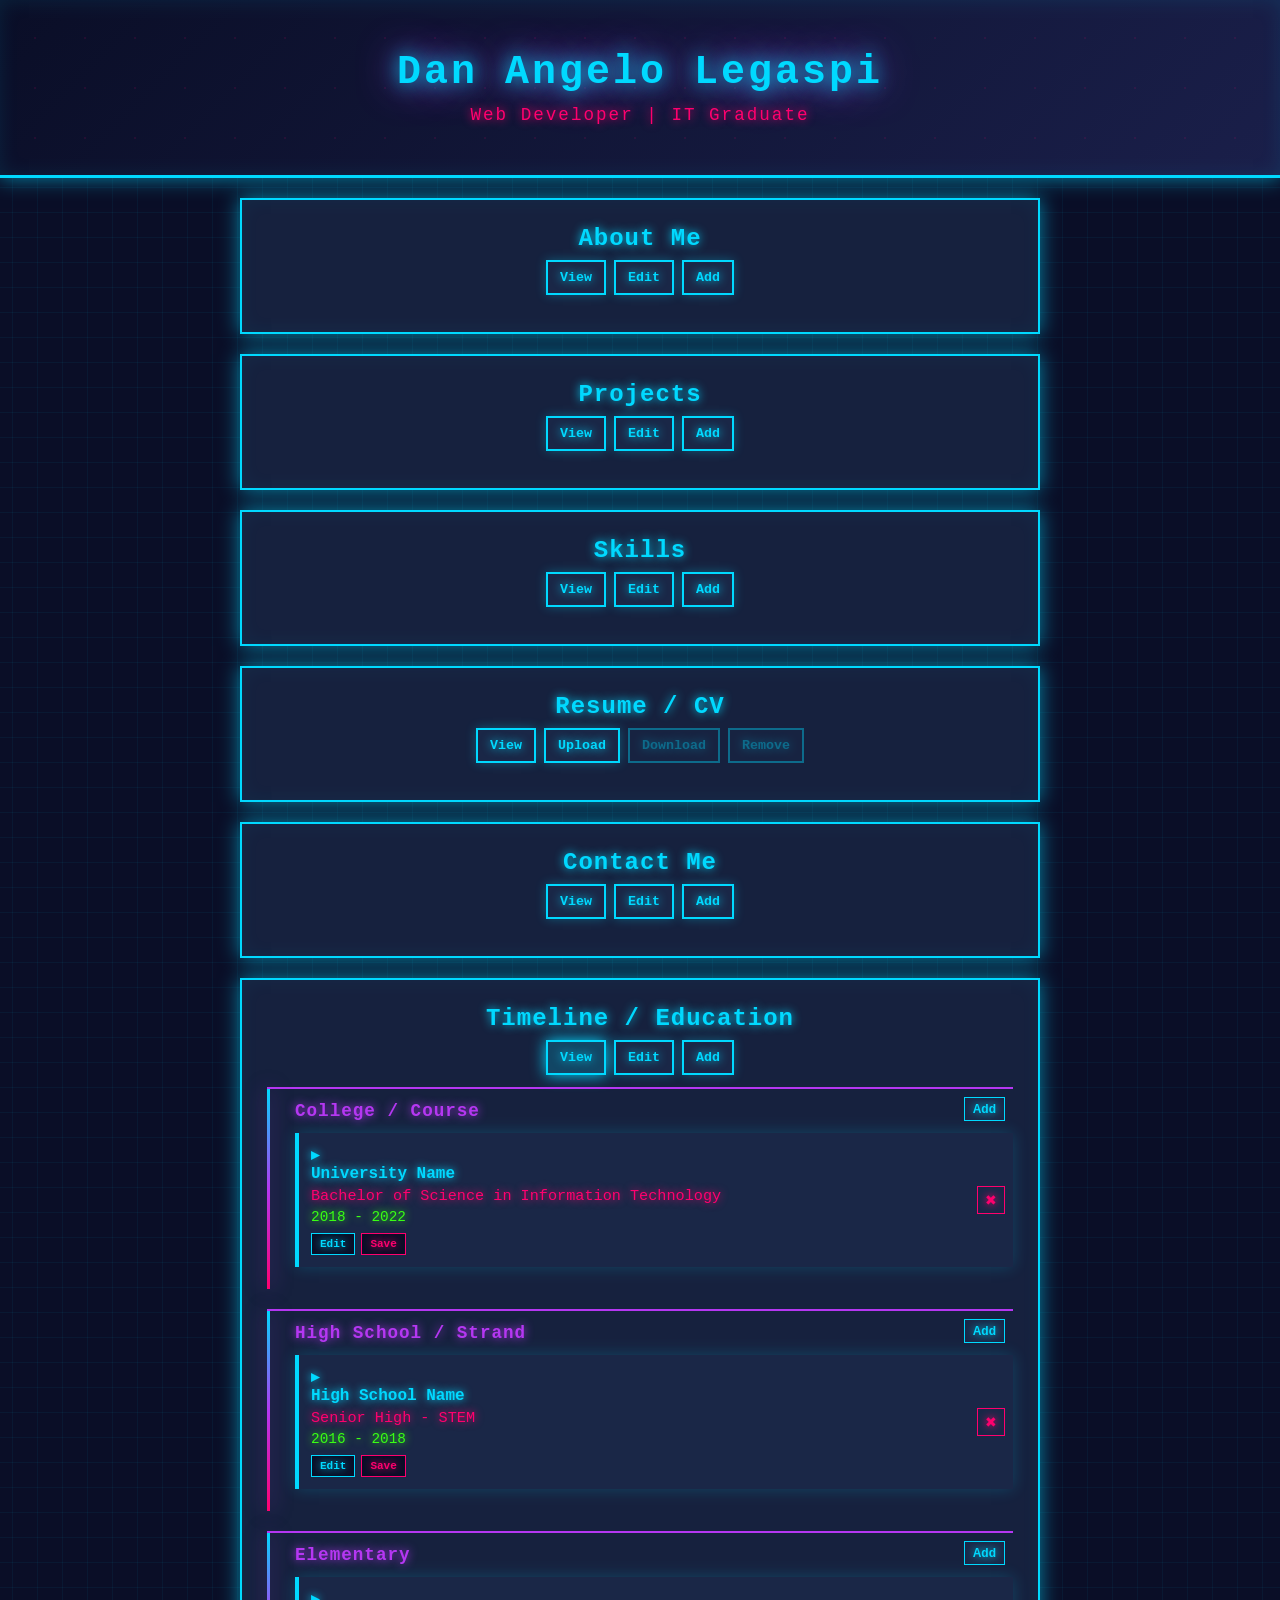
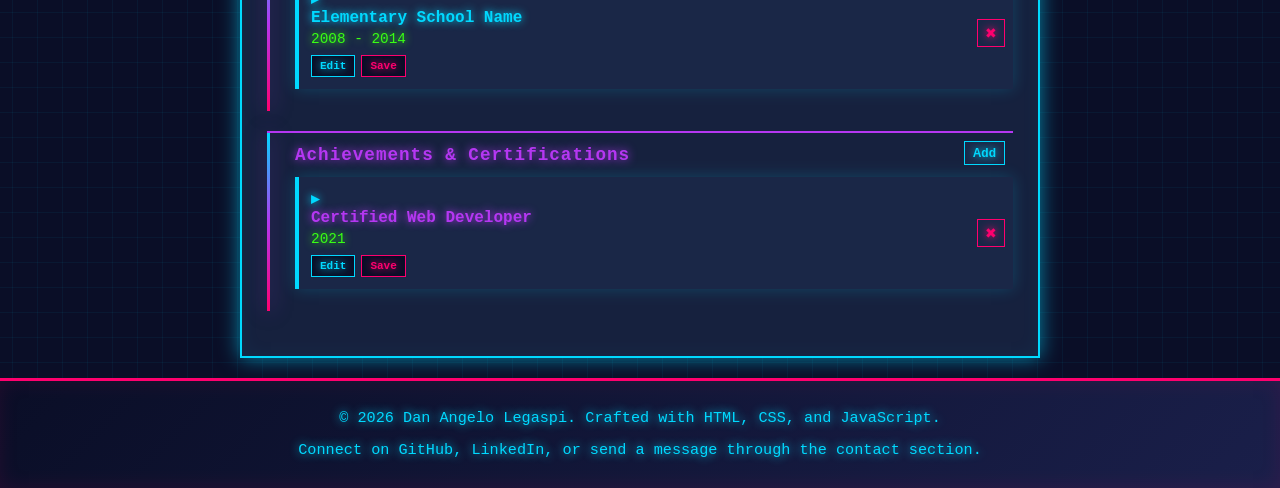
<file: index.html>
<!DOCTYPE html>
<html lang="en">
<head>
  <meta charset="UTF-8">
  <meta name="viewport" content="width=device-width, initial-scale=1.0">
  <title>My Personal Website</title>

  <link rel="stylesheet" href="style.css">
</head>
<body>
  <div id="particles-container"></div>

  <header>
    <h1>Dan Angelo Legaspi</h1>
    <p>Web Developer | IT Graduate</p>
  </header>

  <!-- about section with toggle functionality -->
  <section data-section="about">
    <h2 class="toggle" tabindex="0" aria-expanded="false">About Me</h2>
    <div class="actions">
      <button class="view-btn" type="button" aria-pressed="false">View</button>
      <button class="edit-btn" type="button">Edit</button>
      <button class="add-btn" type="button">Add</button>
    </div>
    <div class="content hidden">
      <div class="section-body about-body">
        <div class="avatar" aria-hidden="true">👤</div>
        <div class="bio">
          <p>I am passionate about technology and software development.</p>
        </div>
      </div>
    </div>
  </section>

  <!-- projects section with toggle functionality -->
  <section data-section="projects">
    <h2 class="toggle" tabindex="0" aria-expanded="false">Projects</h2>
    <div class="actions">
      <button class="view-btn" type="button" aria-pressed="false">View</button>
      <button class="edit-btn" type="button">Edit</button>
      <button class="add-btn" type="button">Add</button>
    </div>
    <div class="content hidden">
      <ul class="projects-list">
        <li class="project">
          <h3>ASTRO Scheduling System</h3>
          <p>Automated scheduling with room optimization.</p>
        </li>
        <li class="project">
          <h3>Fruit/Vegetable Identifier</h3>
          <p>AI-based produce recognition system.</p>
        </li>
      </ul>
    </div>
  </section>

  <!-- skills section with toggle functionality-->
  <section data-section="skills">
    <h2 class="toggle" tabindex="0" aria-expanded="false">Skills</h2>
    <div class="actions">
      <button class="view-btn" type="button" aria-pressed="false">View</button>
      <button class="edit-btn" type="button">Edit</button>
      <button class="add-btn" type="button">Add</button>
    </div>
    <div class="content hidden">
      <ul class="skills-list">
        <li class="skill">JavaScript</li>
        <li class="skill">HTML &amp; CSS</li>
        <li class="skill">React</li>
      </ul>
    </div>
  </section>

  <!-- resume section with toggle functionality-->
  <section data-section="resume">
    <h2 class="toggle" tabindex="0" aria-expanded="false">Resume / CV</h2>
    <div class="actions">
      <button class="view-btn" type="button" aria-pressed="false">View</button>
      <button class="upload-btn" type="button">Upload</button>
      <button class="download-btn" type="button" disabled>Download</button>
      <button class="remove-resume-btn" type="button" disabled>Remove</button>
    </div>
    <div class="content hidden">
      <div class="resume-box">
        <p class="resume-name">No resume uploaded.</p>
        <iframe class="resume-preview" style="display:none;" title="Resume preview"></iframe>
        <input type="file" accept="application/pdf" class="resume-input" style="display:none">
      </div>
    </div>
  </section>

  <!-- contact section with toggle functionality -->
  <section data-section="contact">
    <h2 class="toggle" tabindex="0" aria-expanded="false">Contact Me</h2>
    <div class="actions">
      <button class="view-btn" type="button" aria-pressed="false">View</button>
      <button class="edit-btn" type="button">Edit</button>
      <button class="add-btn" type="button">Add</button>
    </div>
    <div class="content hidden">
      <dl class="contact-list">
        <dt>Email</dt>
        <dd>dlegaspi947@gmail.com</dd>
        <dt>Phone</dt>
        <dd>09662513809</dd>
      </dl>
    </div>
  </section>

  <!-- education / timeline section -->
  <section data-section="education">
    <h2 class="toggle" tabindex="0" aria-expanded="true">Timeline / Education</h2>
    <div class="actions">
      <button class="view-btn" type="button" aria-pressed="true">View</button>
      <button class="edit-btn" type="button">Edit</button>
      <button class="add-btn" type="button">Add</button>
    </div>
    <div class="content">
      <div class="education-grid">
        <div class="education-card">
          <h4>College / Course</h4>
          <div class="card-actions">
            <button class="add-btn" type="button">Add</button>
          </div>
          <ul class="education-list college-list">
            <li class="education-item education-entry fixed">
              <div class="entry-fields">
                <span class="institution">University Name</span>
                <span class="course">Bachelor of Science in Information Technology</span>
                <span class="year">2018 - 2022</span>
              </div>
              <div class="item-actions">
                <button class="item-edit-btn" type="button">Edit</button>
                <button class="item-save-btn" type="button">Save</button>
                <button class="delete-btn" type="button">✖</button>
              </div>
            </li>
          </ul>
        </div>

        <div class="education-card">
          <h4>High School / Strand</h4>
          <div class="card-actions">
            <button class="add-btn" type="button">Add</button>
          </div>
          <ul class="education-list highschool-list">
            <li class="education-item education-entry fixed">
              <div class="entry-fields">
                <span class="institution">High School Name</span>
                <span class="course">Senior High - STEM</span>
                <span class="year">2016 - 2018</span>
              </div>
              <div class="item-actions">
                <button class="item-edit-btn" type="button">Edit</button>
                <button class="item-save-btn" type="button">Save</button>
                <button class="delete-btn" type="button">✖</button>
              </div>
            </li>
          </ul>
        </div>

        <div class="education-card">
          <h4>Elementary</h4>
          <div class="card-actions">
            <button class="add-btn" type="button">Add</button>
          </div>
          <ul class="education-list elementary-list">
            <li class="education-item education-entry fixed">
              <div class="entry-fields">
                <span class="institution">Elementary School Name</span>
                <span class="year">2008 - 2014</span>
              </div>
              <div class="item-actions">
                <button class="item-edit-btn" type="button">Edit</button>
                <button class="item-save-btn" type="button">Save</button>
                <button class="delete-btn" type="button">✖</button>
              </div>
            </li>
          </ul>
        </div>

        <div class="education-card">
          <h4>Achievements &amp; Certifications</h4>
          <div class="card-actions">
            <button class="add-btn" type="button">Add</button>
          </div>
          <ul class="education-list achievements-list">
            <li class="education-item education-entry">
              <div class="entry-fields">
                <span class="achievement">Certified Web Developer</span>
                <span class="year">2021</span>
              </div>
              <div class="item-actions">
                <button class="item-edit-btn" type="button">Edit</button>
                <button class="item-save-btn" type="button">Save</button>
                <button class="delete-btn" type="button">✖</button>
              </div>
            </li>
          </ul>
        </div>
      </div>
    </div>
  </section>

  <footer>
    <div class="footer-content">
      <p>© 2026 Dan Angelo Legaspi. Crafted with HTML, CSS, and JavaScript.</p>
      <p>Connect on GitHub, LinkedIn, or send a message through the contact section.</p>
    </div>
  </footer>

  <script src="script.js"></script>
</body>
</html>
</file>
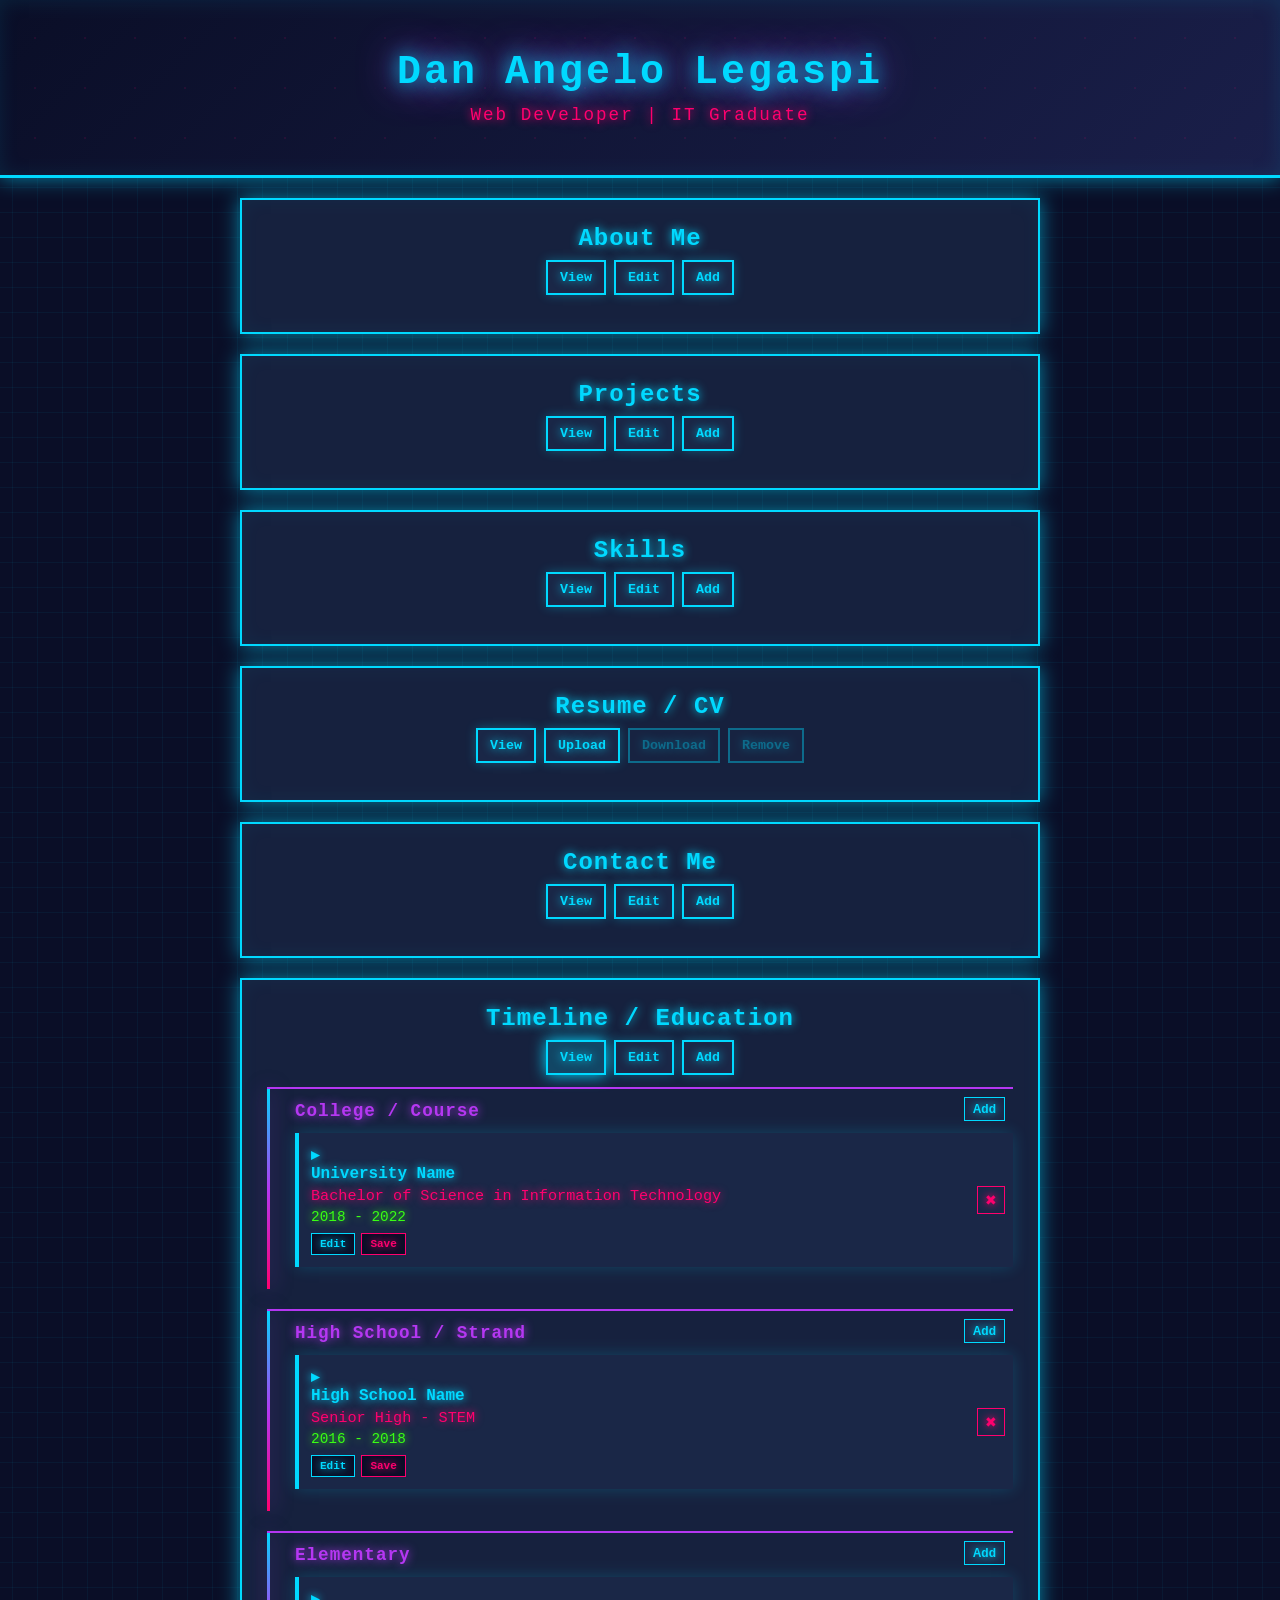
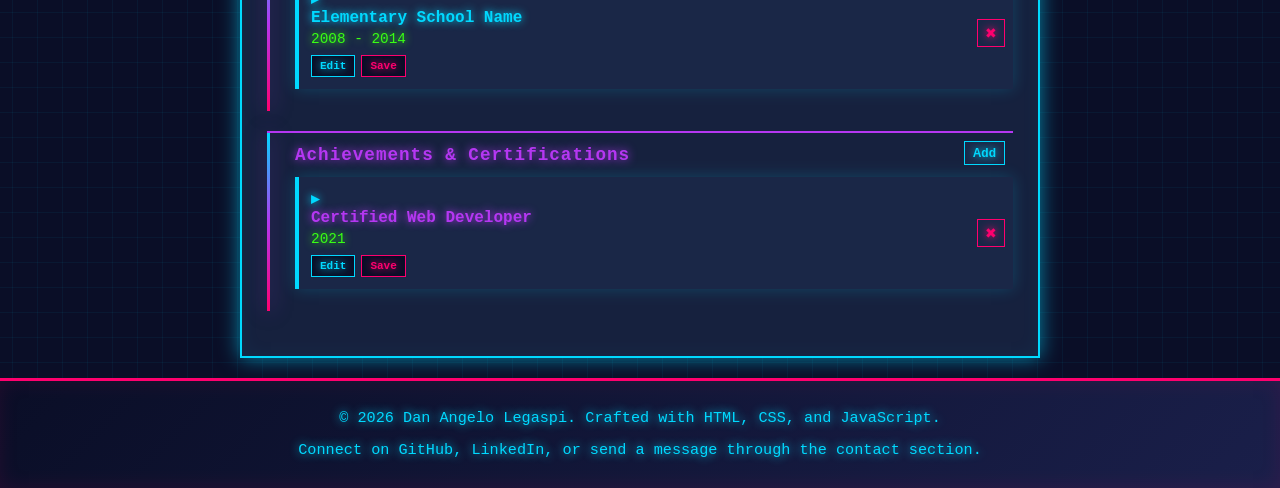
<file: My Website/index.html>
<!DOCTYPE html>
<html lang="en">
<head>
  <meta charset="UTF-8">
  <meta name="viewport" content="width=device-width, initial-scale=1.0">
  <title>My Personal Website</title>

  <link rel="stylesheet" href="style.css">
</head>
<body>
  <div id="particles-container"></div>

  <header>
    <h1>Dan Angelo Legaspi</h1>
    <p>Web Developer | IT Graduate</p>
  </header>

  <!-- about section with toggle functionality -->
  <section data-section="about">
    <h2 class="toggle" tabindex="0" aria-expanded="false">About Me</h2>
    <div class="actions">
      <button class="view-btn" type="button" aria-pressed="false">View</button>
      <button class="edit-btn" type="button">Edit</button>
      <button class="add-btn" type="button">Add</button>
    </div>
    <div class="content hidden">
      <div class="section-body about-body">
        <div class="avatar" aria-hidden="true">👤</div>
        <div class="bio">
          <p>I am passionate about technology and software development.</p>
        </div>
      </div>
    </div>
  </section>

  <!-- projects section with toggle functionality -->
  <section data-section="projects">
    <h2 class="toggle" tabindex="0" aria-expanded="false">Projects</h2>
    <div class="actions">
      <button class="view-btn" type="button" aria-pressed="false">View</button>
      <button class="edit-btn" type="button">Edit</button>
      <button class="add-btn" type="button">Add</button>
    </div>
    <div class="content hidden">
      <ul class="projects-list">
        <li class="project">
          <h3>ASTRO Scheduling System</h3>
          <p>Automated scheduling with room optimization.</p>
        </li>
        <li class="project">
          <h3>Fruit/Vegetable Identifier</h3>
          <p>AI-based produce recognition system.</p>
        </li>
      </ul>
    </div>
  </section>

  <!-- skills section with toggle functionality-->
  <section data-section="skills">
    <h2 class="toggle" tabindex="0" aria-expanded="false">Skills</h2>
    <div class="actions">
      <button class="view-btn" type="button" aria-pressed="false">View</button>
      <button class="edit-btn" type="button">Edit</button>
      <button class="add-btn" type="button">Add</button>
    </div>
    <div class="content hidden">
      <ul class="skills-list">
        <li class="skill">JavaScript</li>
        <li class="skill">HTML &amp; CSS</li>
        <li class="skill">React</li>
      </ul>
    </div>
  </section>

  <!-- resume section with toggle functionality-->
  <section data-section="resume">
    <h2 class="toggle" tabindex="0" aria-expanded="false">Resume / CV</h2>
    <div class="actions">
      <button class="view-btn" type="button" aria-pressed="false">View</button>
      <button class="upload-btn" type="button">Upload</button>
      <button class="download-btn" type="button" disabled>Download</button>
      <button class="remove-resume-btn" type="button" disabled>Remove</button>
    </div>
    <div class="content hidden">
      <div class="resume-box">
        <p class="resume-name">No resume uploaded.</p>
        <iframe class="resume-preview" style="display:none;" title="Resume preview"></iframe>
        <input type="file" accept="application/pdf" class="resume-input" style="display:none">
      </div>
    </div>
  </section>

  <!-- contact section with toggle functionality -->
  <section data-section="contact">
    <h2 class="toggle" tabindex="0" aria-expanded="false">Contact Me</h2>
    <div class="actions">
      <button class="view-btn" type="button" aria-pressed="false">View</button>
      <button class="edit-btn" type="button">Edit</button>
      <button class="add-btn" type="button">Add</button>
    </div>
    <div class="content hidden">
      <dl class="contact-list">
        <dt>Email</dt>
        <dd>dlegaspi947@gmail.com</dd>
        <dt>Phone</dt>
        <dd>09662513809</dd>
      </dl>
    </div>
  </section>

  <!-- education / timeline section -->
  <section data-section="education">
    <h2 class="toggle" tabindex="0" aria-expanded="true">Timeline / Education</h2>
    <div class="actions">
      <button class="view-btn" type="button" aria-pressed="true">View</button>
      <button class="edit-btn" type="button">Edit</button>
      <button class="add-btn" type="button">Add</button>
    </div>
    <div class="content">
      <div class="education-grid">
        <div class="education-card">
          <h4>College / Course</h4>
          <div class="card-actions">
            <button class="add-btn" type="button">Add</button>
          </div>
          <ul class="education-list college-list">
            <li class="education-item education-entry fixed">
              <div class="entry-fields">
                <span class="institution">University Name</span>
                <span class="course">Bachelor of Science in Information Technology</span>
                <span class="year">2018 - 2022</span>
              </div>
              <div class="item-actions">
                <button class="item-edit-btn" type="button">Edit</button>
                <button class="item-save-btn" type="button">Save</button>
                <button class="delete-btn" type="button">✖</button>
              </div>
            </li>
          </ul>
        </div>

        <div class="education-card">
          <h4>High School / Strand</h4>
          <div class="card-actions">
            <button class="add-btn" type="button">Add</button>
          </div>
          <ul class="education-list highschool-list">
            <li class="education-item education-entry fixed">
              <div class="entry-fields">
                <span class="institution">High School Name</span>
                <span class="course">Senior High - STEM</span>
                <span class="year">2016 - 2018</span>
              </div>
              <div class="item-actions">
                <button class="item-edit-btn" type="button">Edit</button>
                <button class="item-save-btn" type="button">Save</button>
                <button class="delete-btn" type="button">✖</button>
              </div>
            </li>
          </ul>
        </div>

        <div class="education-card">
          <h4>Elementary</h4>
          <div class="card-actions">
            <button class="add-btn" type="button">Add</button>
          </div>
          <ul class="education-list elementary-list">
            <li class="education-item education-entry fixed">
              <div class="entry-fields">
                <span class="institution">Elementary School Name</span>
                <span class="year">2008 - 2014</span>
              </div>
              <div class="item-actions">
                <button class="item-edit-btn" type="button">Edit</button>
                <button class="item-save-btn" type="button">Save</button>
                <button class="delete-btn" type="button">✖</button>
              </div>
            </li>
          </ul>
        </div>

        <div class="education-card">
          <h4>Achievements &amp; Certifications</h4>
          <div class="card-actions">
            <button class="add-btn" type="button">Add</button>
          </div>
          <ul class="education-list achievements-list">
            <li class="education-item education-entry">
              <div class="entry-fields">
                <span class="achievement">Certified Web Developer</span>
                <span class="year">2021</span>
              </div>
              <div class="item-actions">
                <button class="item-edit-btn" type="button">Edit</button>
                <button class="item-save-btn" type="button">Save</button>
                <button class="delete-btn" type="button">✖</button>
              </div>
            </li>
          </ul>
        </div>
      </div>
    </div>
  </section>

  <footer>
    <div class="footer-content">
      <p>© 2026 Dan Angelo Legaspi. Crafted with HTML, CSS, and JavaScript.</p>
      <p>Connect on GitHub, LinkedIn, or send a message through the contact section.</p>
    </div>
  </footer>

  <script src="script.js"></script>
</body>
</html>
</file>
<file: style.css>
/* Cyberpunk Theme - Neon & Dark Aesthetic */

:root {
  --neon-cyan: #00d9ff;
  --neon-magenta: #ff006e;
  --neon-purple: #b537f2;
  --neon-green: #39ff14;
  --dark-bg: #0a0e27;
  --dark-secondary: #16213e;
  --dark-tertiary: #1a2747;
  --text-primary: #00d9ff;
  --text-secondary: #b0b0b0;
  --glow-cyan: 0 0 20px rgba(0, 217, 255, 0.6);
  --glow-magenta: 0 0 20px rgba(255, 0, 110, 0.6);
}

* {
  box-sizing: border-box;
}

body {
  font-family: 'Courier New', monospace;
  margin: 0;
  padding: 0;
  background: var(--dark-bg);
  color: var(--text-secondary);
  background-image: 
    linear-gradient(0deg, transparent 24%, rgba(0, 217, 255, 0.05) 25%, rgba(0, 217, 255, 0.05) 26%, transparent 27%, transparent 74%, rgba(0, 217, 255, 0.05) 75%, rgba(0, 217, 255, 0.05) 76%, transparent 77%, transparent),
    linear-gradient(90deg, transparent 24%, rgba(0, 217, 255, 0.05) 25%, rgba(0, 217, 255, 0.05) 26%, transparent 27%, transparent 74%, rgba(0, 217, 255, 0.05) 75%, rgba(0, 217, 255, 0.05) 76%, transparent 77%, transparent);
  background-size: 50px 50px;
  position: relative;
  overflow-x: hidden;
}

/* Particle background container */
#particles-container {
  position: fixed;
  top: 0;
  left: 0;
  width: 100%;
  height: 100%;
  pointer-events: none;
  z-index: 0;
  overflow: hidden;
}

.particle {
  position: fixed;
  border-radius: 50%;
  pointer-events: none;
  opacity: 1 !important;
  will-change: transform;
}

.particle.cyan {
  background: radial-gradient(circle at 30% 30%, rgba(0, 217, 255, 1), rgba(0, 217, 255, 0.4));
  box-shadow: 0 0 40px rgba(0, 217, 255, 0.9), 0 0 80px rgba(0, 217, 255, 0.6);
  filter: blur(0.5px);
}

.particle.magenta {
  background: radial-gradient(circle at 30% 30%, rgba(255, 0, 110, 1), rgba(255, 0, 110, 0.4));
  box-shadow: 0 0 40px rgba(255, 0, 110, 0.9), 0 0 80px rgba(255, 0, 110, 0.6);
  filter: blur(0.5px);
}

.particle.purple {
  background: radial-gradient(circle at 30% 30%, rgba(181, 55, 242, 1), rgba(181, 55, 242, 0.4));
  box-shadow: 0 0 40px rgba(181, 55, 242, 0.9), 0 0 80px rgba(181, 55, 242, 0.6);
  filter: blur(0.5px);
}

.particle.green {
  background: radial-gradient(circle at 30% 30%, rgba(57, 255, 20, 1), rgba(57, 255, 20, 0.4));
  box-shadow: 0 0 40px rgba(57, 255, 20, 0.9), 0 0 80px rgba(57, 255, 20, 0.6);
  filter: blur(0.5px);
}

@keyframes float-up {
  0% {
    transform: translateY(0) translateX(0);
  }
  100% {
    transform: translateY(-150vh) translateX(var(--tx));
  }
}

@keyframes fade-out {
  0% {
    opacity: 1;
  }
  100% {
    opacity: 0;
  }
}



header {
  background: linear-gradient(135deg, #0a0e27 0%, #1a1f4a 100%);
  color: var(--neon-cyan);
  text-align: center;
  padding: 50px 20px;
  border-bottom: 3px solid var(--neon-cyan);
  box-shadow: var(--glow-cyan), inset 0 1px 20px rgba(0, 217, 255, 0.1);
  position: relative;
  overflow: hidden;
  z-index: 2;
}

header::before {
  content: '';
  position: absolute;
  top: -50%;
  right: -50%;
  width: 200%;
  height: 200%;
  background: radial-gradient(circle, rgba(255, 0, 110, 0.1) 1px, transparent 1px);
  background-size: 50px 50px;
  animation: drift 20s linear infinite;
}

header h1 {
  margin: 0;
  font-size: 2.5rem;
  text-shadow: 0 0 20px var(--neon-cyan), 0 0 40px var(--neon-purple);
  position: relative;
  z-index: 1;
  letter-spacing: 3px;
  font-weight: bold;
}

header p {
  margin: 10px 0 0 0;
  font-size: 1.1rem;
  color: var(--neon-magenta);
  text-shadow: 0 0 10px var(--neon-magenta);
  position: relative;
  z-index: 1;
  letter-spacing: 2px;
}

@keyframes drift {
  0%, 100% { transform: translateX(0) translateY(0); }
  50% { transform: translateX(25px) translateY(25px); }
}


section {
  padding: 25px;
  margin: 20px auto;
  max-width: 800px;
  background: var(--dark-secondary);
  border: 2px solid var(--neon-cyan);
  border-radius: 0;
  text-align: center;
  box-shadow: var(--glow-cyan), inset 0 0 20px rgba(0, 217, 255, 0.05);
  position: relative;
  transition: all 0.3s ease;
  z-index: 1;
}

section:hover {
  border-color: var(--neon-magenta);
  box-shadow: var(--glow-magenta), inset 0 0 20px rgba(255, 0, 110, 0.05);
}

section h2 {
  color: var(--neon-cyan);
  margin: 0 0 15px 0;
  text-shadow: 0 0 15px var(--neon-cyan);
  font-size: 1.5rem;
  letter-spacing: 2px;
}


.actions {
  margin-bottom: 8px;
  text-align: center;
  pointer-events: auto;
}

.actions button {
  pointer-events: auto;
}

/* Collapsible content */
.toggle {
  cursor: pointer;
  margin: 0 0 8px 0;
  color: var(--neon-cyan);
  text-shadow: 0 0 10px var(--neon-cyan);
  transition: all 0.3s ease;
  font-weight: bold;
  letter-spacing: 1px;
}

.toggle:hover {
  color: var(--neon-magenta);
  text-shadow: 0 0 10px var(--neon-magenta);
}

.toggle:focus {
  outline: 2px solid var(--neon-magenta);
  outline-offset: 2px;
}

.content.hidden {
  display: none;
}

.content {
  display: block;
  transition: all 0.3s ease;
  text-align: left;
}

/* Action buttons */
.actions {
  margin-bottom: 12px;
  text-align: center;
  display: flex;
  gap: 8px;
  justify-content: center;
  flex-wrap: wrap;
}

.actions button {
  background: var(--dark-tertiary);
  border: 2px solid var(--neon-cyan);
  color: var(--neon-cyan);
  padding: 8px 12px;
  border-radius: 0;
  cursor: pointer;
  font-family: 'Courier New', monospace;
  font-weight: bold;
  transition: all 0.3s ease;
  text-shadow: 0 0 10px var(--neon-cyan);
  box-shadow: 0 0 10px rgba(0, 217, 255, 0.3);
}

.actions button:hover {
  background: var(--neon-cyan);
  color: var(--dark-bg);
  box-shadow: 0 0 20px var(--neon-cyan), 0 0 40px rgba(0, 217, 255, 0.5);
  text-shadow: none;
}

.actions button:active {
  transform: scale(0.95);
}

.edit-btn[aria-pressed="true"] {
  border-color: var(--neon-magenta);
  color: var(--neon-magenta);
  text-shadow: 0 0 10px var(--neon-magenta);
  box-shadow: 0 0 10px var(--neon-magenta);
}

.view-btn[aria-pressed="true"] {
  background: rgba(0, 217, 255, 0.2);
  border-color: var(--neon-cyan);
  box-shadow: 0 0 15px var(--neon-cyan);
}

.upload-btn, .download-btn {
  border-color: var(--neon-green);
  color: var(--neon-green);
  text-shadow: 0 0 10px var(--neon-green);
  box-shadow: 0 0 10px rgba(57, 255, 20, 0.3);
}

.upload-btn:hover, .download-btn:hover {
  background: var(--neon-green);
  color: var(--dark-bg);
  box-shadow: 0 0 20px var(--neon-green);
  text-shadow: none;
}

.download-btn[disabled] {
  opacity: 0.4;
  cursor: not-allowed;
  box-shadow: none;
}

.remove-resume-btn {
  background: var(--dark-tertiary);
  border: 2px solid var(--neon-magenta);
  color: var(--neon-magenta);
  padding: 8px 12px;
  border-radius: 0;
  cursor: pointer;
  text-shadow: 0 0 10px var(--neon-magenta);
  box-shadow: 0 0 10px rgba(255, 0, 110, 0.3);
  font-weight: bold;
  transition: all 0.3s ease;
}

.remove-resume-btn:hover {
  background: var(--neon-magenta);
  color: var(--dark-bg);
  box-shadow: 0 0 20px var(--neon-magenta);
  text-shadow: none;
}

.remove-resume-btn[disabled] {
  opacity: 0.4;
  cursor: not-allowed;
  box-shadow: none;
}


/* Resume preview */
.resume-box {
  display: flex;
  flex-direction: column;
  gap: 12px;
}

.resume-name {
  margin: 0;
  font-weight: bold;
  color: var(--neon-cyan);
  text-shadow: 0 0 10px var(--neon-cyan);
}

.resume-preview {
  width: 100%;
  height: 480px;
  border: 2px solid var(--neon-cyan);
  border-radius: 0;
  background: var(--dark-tertiary);
  box-shadow: inset 0 0 20px rgba(0, 217, 255, 0.1);
}

/* Organized section styles */
.about-body {
  display: flex;
  gap: 14px;
  align-items: flex-start;
}

.avatar {
  font-size: 48px;
  width: 80px;
  height: 80px;
  display: flex;
  align-items: center;
  justify-content: center;
  background: var(--dark-tertiary);
  border: 2px solid var(--neon-magenta);
  border-radius: 0;
  flex-shrink: 0;
  box-shadow: 0 0 20px var(--neon-magenta);
}

.bio p {
  margin: 0;
  color: var(--text-secondary);
  line-height: 1.6;
}

.projects-list {
  list-style: none;
  padding: 0;
  margin: 0;
}

.projects-list .project {
  padding: 0;
  margin: 0;
}


/* Generic box style for individual items */
.content .info-box,
.projects-list .project,
.contact-list dd,
.skills-list .skill,
.education-list li {
  background: var(--dark-tertiary);
  padding: 12px;
  border-left: 4px solid var(--neon-cyan);
  border-radius: 0;
  box-shadow: 0 0 15px rgba(0, 217, 255, 0.2);
  margin-bottom: 10px;
  transition: all 0.3s ease;
}

.content .info-box:hover,
.projects-list .project:hover,
.contact-list dd:hover,
.skills-list .skill:hover,
.education-list li:hover {
  border-left-color: var(--neon-magenta);
  box-shadow: 0 0 20px rgba(255, 0, 110, 0.3);
}

.content .info-box,
.projects-list .project,
.contact-list dd,
.skills-list .skill,
.education-list li {
  position: relative;
}

.delete-btn {
  position: absolute;

  top: 50%;
  right: 8px;

  transform: translateY(-50%);

  width: 28px;
  height: 28px;

  display: flex;
  align-items: center;
  justify-content: center;

  background: transparent;
  border: 1px solid var(--neon-magenta);
  color: var(--neon-magenta);

  cursor: pointer;
  font-size: 14px;

  border-radius: 0;
  transition: all 0.3s ease;

  text-shadow: 0 0 8px var(--neon-magenta);
}

.contact-list dt {
  font-weight: bold;
  margin-top: 8px;
  color: var(--neon-magenta);
  text-shadow: 0 0 10px var(--neon-magenta);
}

.contact-list dd {
  margin: 0 0 8px 0;
  color: var(--text-secondary);
  font-family: monospace;
}


/* Education / Timeline styles */
.education-grid {
  display: block;
}

.education-card {
  position: relative;
  padding-left: 28px;
  margin-bottom: 20px;
  padding-top: 12px;
  border-top: 2px solid var(--neon-purple);
  padding-bottom: 12px;
}

.education-card h4 {
  margin: 0 0 12px 0;
  color: var(--neon-purple);
  text-shadow: 0 0 10px var(--neon-purple);
  font-size: 1.1rem;
  letter-spacing: 1px;
}

.education-card .card-actions {
  position: absolute;
  top: 8px;
  right: 8px;
}

.education-card .card-actions button {
  background: var(--dark-tertiary);
  border: 1px solid var(--neon-cyan);
  color: var(--neon-cyan);
  padding: 4px 8px;
  border-radius: 0;
  font-size: 12px;
  margin-left: 6px;
  cursor: pointer;
  transition: all 0.3s ease;
  text-shadow: 0 0 8px var(--neon-cyan);
  font-weight: bold;
}

.education-card .card-actions button:hover {
  background: var(--neon-cyan);
  color: var(--dark-bg);
  box-shadow: 0 0 15px var(--neon-cyan);
  text-shadow: none;
}

.education-card:before {
  content: '';
  position: absolute;
  left: 0;
  top: 0;
  bottom: 0;
  width: 3px;
  background: linear-gradient(180deg, var(--neon-cyan) 0%, var(--neon-purple) 50%, var(--neon-magenta) 100%);
  border-radius: 0;
  box-shadow: 0 0 20px rgba(181, 55, 242, 0.5);
}

.education-card h4 {
  margin: 0 0 12px 0;
  color: var(--neon-purple);
  text-shadow: 0 0 10px var(--neon-purple);
  font-size: 1.1rem;
  letter-spacing: 1px;
}

.education-list {
  list-style: none;
  padding: 0;
  margin: 0;
}

.education-list .education-item {
  margin: 0 0 8px 0;
  padding-left: 12px;
}

.education-list .education-item:before {
  content: '▸';
  display: inline;
  width: auto;
  height: auto;
  margin-right: 10px;
  background: none;
  color: var(--neon-cyan);
  border-radius: 0;
  vertical-align: middle;
  text-shadow: 0 0 8px var(--neon-cyan);
  font-weight: bold;
}

.education-entry {
  background: var(--dark-tertiary);
  padding: 12px !important;
  border-left: 4px solid var(--neon-cyan) !important;
  border-radius: 0;
  margin-bottom: 10px !important;
  transition: all 0.3s ease;
}

.education-entry:hover {
  border-left-color: var(--neon-magenta);
  box-shadow: 0 0 20px rgba(255, 0, 110, 0.3) !important;
}

.entry-fields {
  display: flex;
  flex-direction: column;
  gap: 4px;
  color: var(--text-secondary);
}

.entry-fields .institution {
  color: var(--neon-cyan);
  text-shadow: 0 0 8px var(--neon-cyan);
  font-weight: bold;
}

.entry-fields .course {
  color: var(--neon-magenta);
  text-shadow: 0 0 8px var(--neon-magenta);
  font-size: 0.95rem;
}

.entry-fields .year {
  color: var(--neon-green);
  text-shadow: 0 0 8px var(--neon-green);
  font-size: 0.9rem;
}

.entry-fields .achievement {
  color: var(--neon-purple);
  text-shadow: 0 0 8px var(--neon-purple);
  font-weight: bold;
}

.item-actions {
  display: flex;
  gap: 6px;
  margin-top: 8px;
}

.item-edit-btn, .item-save-btn {
  background: var(--dark-bg);
  border: 1px solid var(--neon-cyan);
  color: var(--neon-cyan);
  padding: 4px 8px;
  border-radius: 0;
  cursor: pointer;
  font-size: 11px;
  font-family: 'Courier New', monospace;
  font-weight: bold;
  transition: all 0.3s ease;
  text-shadow: 0 0 8px var(--neon-cyan);
}

.item-edit-btn:hover, .item-save-btn:hover {
  background: var(--neon-cyan);
  color: var(--dark-bg);
  box-shadow: 0 0 15px var(--neon-cyan);
  text-shadow: none;
}

.item-save-btn {
  border-color: var(--neon-magenta);
  color: var(--neon-magenta);
  text-shadow: 0 0 8px var(--neon-magenta);
}

.item-save-btn:hover {
  background: var(--neon-magenta);
  color: var(--dark-bg);
  box-shadow: 0 0 15px var(--neon-magenta);
}

footer {
  background: linear-gradient(135deg, var(--dark-bg) 0%, #1a1f4a 100%);
  color: var(--neon-cyan);
  padding: 25px 20px;
  text-align: center;
  font-size: 0.95rem;
  border-top: 3px solid var(--neon-magenta);
  box-shadow: inset 0 0 20px rgba(255, 0, 110, 0.1);
  position: relative;
  z-index: 2;
}

.footer-content {
  max-width: 800px;
  margin: 0 auto;
  display: flex;
  flex-direction: column;
  gap: 8px;
}

footer p {
  margin: 0;
  line-height: 1.6;
  text-shadow: 0 0 10px var(--neon-cyan);
  color: var(--neon-cyan);
}

/* Skills list specific styling */
.skills-list {
  list-style: none;
  padding: 0;
  margin: 0;
  display: flex;
  flex-wrap: wrap;
  gap: 8px;
}

/* Skills Section */
.skills-list {
  list-style: none;
  padding: 0;
  margin: 0;
  
  display: flex;
  flex-wrap: wrap;
  justify-content: center; /* centers all skills */
  gap: 12px; /* equal spacing */
}

.skills-list .skill {
  display: flex;
  position: relative;
  align-items: center;
  justify-content: center;

  min-width: 120px; /* same width */
  padding: 10px 45px 10px 16px;

  background: linear-gradient(
    135deg,
    rgba(0, 217, 255, 0.1) 0%,
    rgba(181, 55, 242, 0.1) 100%
  );

  border: 1px solid var(--neon-cyan);
  color: var(--neon-cyan);

  font-weight: bold;
  text-align: center;

  box-shadow: 0 0 12px rgba(0, 217, 255, 0.2);
  text-shadow: 0 0 8px var(--neon-cyan);

  transition: all 0.3s ease;
}

.skills-list .skill:hover {
  background: linear-gradient(
    135deg,
    rgba(255, 0, 110, 0.1) 0%,
    rgba(181, 55, 242, 0.2) 100%
  );

  border-color: var(--neon-magenta);
  color: var(--neon-magenta);

  text-shadow: 0 0 10px var(--neon-magenta);
  box-shadow: 0 0 20px rgba(255, 0, 110, 0.3);
}
</file>
<file: My Website/style.css>
/* Cyberpunk Theme - Neon & Dark Aesthetic */

:root {
  --neon-cyan: #00d9ff;
  --neon-magenta: #ff006e;
  --neon-purple: #b537f2;
  --neon-green: #39ff14;
  --dark-bg: #0a0e27;
  --dark-secondary: #16213e;
  --dark-tertiary: #1a2747;
  --text-primary: #00d9ff;
  --text-secondary: #b0b0b0;
  --glow-cyan: 0 0 20px rgba(0, 217, 255, 0.6);
  --glow-magenta: 0 0 20px rgba(255, 0, 110, 0.6);
}

* {
  box-sizing: border-box;
}

body {
  font-family: 'Courier New', monospace;
  margin: 0;
  padding: 0;
  background: var(--dark-bg);
  color: var(--text-secondary);
  background-image: 
    linear-gradient(0deg, transparent 24%, rgba(0, 217, 255, 0.05) 25%, rgba(0, 217, 255, 0.05) 26%, transparent 27%, transparent 74%, rgba(0, 217, 255, 0.05) 75%, rgba(0, 217, 255, 0.05) 76%, transparent 77%, transparent),
    linear-gradient(90deg, transparent 24%, rgba(0, 217, 255, 0.05) 25%, rgba(0, 217, 255, 0.05) 26%, transparent 27%, transparent 74%, rgba(0, 217, 255, 0.05) 75%, rgba(0, 217, 255, 0.05) 76%, transparent 77%, transparent);
  background-size: 50px 50px;
  position: relative;
  overflow-x: hidden;
}

/* Particle background container */
#particles-container {
  position: fixed;
  top: 0;
  left: 0;
  width: 100%;
  height: 100%;
  pointer-events: none;
  z-index: 0;
  overflow: hidden;
}

.particle {
  position: fixed;
  border-radius: 50%;
  pointer-events: none;
  opacity: 1 !important;
  will-change: transform;
}

.particle.cyan {
  background: radial-gradient(circle at 30% 30%, rgba(0, 217, 255, 1), rgba(0, 217, 255, 0.4));
  box-shadow: 0 0 40px rgba(0, 217, 255, 0.9), 0 0 80px rgba(0, 217, 255, 0.6);
  filter: blur(0.5px);
}

.particle.magenta {
  background: radial-gradient(circle at 30% 30%, rgba(255, 0, 110, 1), rgba(255, 0, 110, 0.4));
  box-shadow: 0 0 40px rgba(255, 0, 110, 0.9), 0 0 80px rgba(255, 0, 110, 0.6);
  filter: blur(0.5px);
}

.particle.purple {
  background: radial-gradient(circle at 30% 30%, rgba(181, 55, 242, 1), rgba(181, 55, 242, 0.4));
  box-shadow: 0 0 40px rgba(181, 55, 242, 0.9), 0 0 80px rgba(181, 55, 242, 0.6);
  filter: blur(0.5px);
}

.particle.green {
  background: radial-gradient(circle at 30% 30%, rgba(57, 255, 20, 1), rgba(57, 255, 20, 0.4));
  box-shadow: 0 0 40px rgba(57, 255, 20, 0.9), 0 0 80px rgba(57, 255, 20, 0.6);
  filter: blur(0.5px);
}

@keyframes float-up {
  0% {
    transform: translateY(0) translateX(0);
  }
  100% {
    transform: translateY(-150vh) translateX(var(--tx));
  }
}

@keyframes fade-out {
  0% {
    opacity: 1;
  }
  100% {
    opacity: 0;
  }
}



header {
  background: linear-gradient(135deg, #0a0e27 0%, #1a1f4a 100%);
  color: var(--neon-cyan);
  text-align: center;
  padding: 50px 20px;
  border-bottom: 3px solid var(--neon-cyan);
  box-shadow: var(--glow-cyan), inset 0 1px 20px rgba(0, 217, 255, 0.1);
  position: relative;
  overflow: hidden;
  z-index: 2;
}

header::before {
  content: '';
  position: absolute;
  top: -50%;
  right: -50%;
  width: 200%;
  height: 200%;
  background: radial-gradient(circle, rgba(255, 0, 110, 0.1) 1px, transparent 1px);
  background-size: 50px 50px;
  animation: drift 20s linear infinite;
}

header h1 {
  margin: 0;
  font-size: 2.5rem;
  text-shadow: 0 0 20px var(--neon-cyan), 0 0 40px var(--neon-purple);
  position: relative;
  z-index: 1;
  letter-spacing: 3px;
  font-weight: bold;
}

header p {
  margin: 10px 0 0 0;
  font-size: 1.1rem;
  color: var(--neon-magenta);
  text-shadow: 0 0 10px var(--neon-magenta);
  position: relative;
  z-index: 1;
  letter-spacing: 2px;
}

@keyframes drift {
  0%, 100% { transform: translateX(0) translateY(0); }
  50% { transform: translateX(25px) translateY(25px); }
}


section {
  padding: 25px;
  margin: 20px auto;
  max-width: 800px;
  background: var(--dark-secondary);
  border: 2px solid var(--neon-cyan);
  border-radius: 0;
  text-align: center;
  box-shadow: var(--glow-cyan), inset 0 0 20px rgba(0, 217, 255, 0.05);
  position: relative;
  transition: all 0.3s ease;
  z-index: 1;
}

section:hover {
  border-color: var(--neon-magenta);
  box-shadow: var(--glow-magenta), inset 0 0 20px rgba(255, 0, 110, 0.05);
}

section h2 {
  color: var(--neon-cyan);
  margin: 0 0 15px 0;
  text-shadow: 0 0 15px var(--neon-cyan);
  font-size: 1.5rem;
  letter-spacing: 2px;
}


.actions {
  margin-bottom: 8px;
  text-align: center;
  pointer-events: auto;
}

.actions button {
  pointer-events: auto;
}

/* Collapsible content */
.toggle {
  cursor: pointer;
  margin: 0 0 8px 0;
  color: var(--neon-cyan);
  text-shadow: 0 0 10px var(--neon-cyan);
  transition: all 0.3s ease;
  font-weight: bold;
  letter-spacing: 1px;
}

.toggle:hover {
  color: var(--neon-magenta);
  text-shadow: 0 0 10px var(--neon-magenta);
}

.toggle:focus {
  outline: 2px solid var(--neon-magenta);
  outline-offset: 2px;
}

.content.hidden {
  display: none;
}

.content {
  display: block;
  transition: all 0.3s ease;
  text-align: left;
}

/* Action buttons */
.actions {
  margin-bottom: 12px;
  text-align: center;
  display: flex;
  gap: 8px;
  justify-content: center;
  flex-wrap: wrap;
}

.actions button {
  background: var(--dark-tertiary);
  border: 2px solid var(--neon-cyan);
  color: var(--neon-cyan);
  padding: 8px 12px;
  border-radius: 0;
  cursor: pointer;
  font-family: 'Courier New', monospace;
  font-weight: bold;
  transition: all 0.3s ease;
  text-shadow: 0 0 10px var(--neon-cyan);
  box-shadow: 0 0 10px rgba(0, 217, 255, 0.3);
}

.actions button:hover {
  background: var(--neon-cyan);
  color: var(--dark-bg);
  box-shadow: 0 0 20px var(--neon-cyan), 0 0 40px rgba(0, 217, 255, 0.5);
  text-shadow: none;
}

.actions button:active {
  transform: scale(0.95);
}

.edit-btn[aria-pressed="true"] {
  border-color: var(--neon-magenta);
  color: var(--neon-magenta);
  text-shadow: 0 0 10px var(--neon-magenta);
  box-shadow: 0 0 10px var(--neon-magenta);
}

.view-btn[aria-pressed="true"] {
  background: rgba(0, 217, 255, 0.2);
  border-color: var(--neon-cyan);
  box-shadow: 0 0 15px var(--neon-cyan);
}

.upload-btn, .download-btn {
  border-color: var(--neon-green);
  color: var(--neon-green);
  text-shadow: 0 0 10px var(--neon-green);
  box-shadow: 0 0 10px rgba(57, 255, 20, 0.3);
}

.upload-btn:hover, .download-btn:hover {
  background: var(--neon-green);
  color: var(--dark-bg);
  box-shadow: 0 0 20px var(--neon-green);
  text-shadow: none;
}

.download-btn[disabled] {
  opacity: 0.4;
  cursor: not-allowed;
  box-shadow: none;
}

.remove-resume-btn {
  background: var(--dark-tertiary);
  border: 2px solid var(--neon-magenta);
  color: var(--neon-magenta);
  padding: 8px 12px;
  border-radius: 0;
  cursor: pointer;
  text-shadow: 0 0 10px var(--neon-magenta);
  box-shadow: 0 0 10px rgba(255, 0, 110, 0.3);
  font-weight: bold;
  transition: all 0.3s ease;
}

.remove-resume-btn:hover {
  background: var(--neon-magenta);
  color: var(--dark-bg);
  box-shadow: 0 0 20px var(--neon-magenta);
  text-shadow: none;
}

.remove-resume-btn[disabled] {
  opacity: 0.4;
  cursor: not-allowed;
  box-shadow: none;
}


/* Resume preview */
.resume-box {
  display: flex;
  flex-direction: column;
  gap: 12px;
}

.resume-name {
  margin: 0;
  font-weight: bold;
  color: var(--neon-cyan);
  text-shadow: 0 0 10px var(--neon-cyan);
}

.resume-preview {
  width: 100%;
  height: 480px;
  border: 2px solid var(--neon-cyan);
  border-radius: 0;
  background: var(--dark-tertiary);
  box-shadow: inset 0 0 20px rgba(0, 217, 255, 0.1);
}

/* Organized section styles */
.about-body {
  display: flex;
  gap: 14px;
  align-items: flex-start;
}

.avatar {
  font-size: 48px;
  width: 80px;
  height: 80px;
  display: flex;
  align-items: center;
  justify-content: center;
  background: var(--dark-tertiary);
  border: 2px solid var(--neon-magenta);
  border-radius: 0;
  flex-shrink: 0;
  box-shadow: 0 0 20px var(--neon-magenta);
}

.bio p {
  margin: 0;
  color: var(--text-secondary);
  line-height: 1.6;
}

.projects-list {
  list-style: none;
  padding: 0;
  margin: 0;
}

.projects-list .project {
  padding: 0;
  margin: 0;
}


/* Generic box style for individual items */
.content .info-box,
.projects-list .project,
.contact-list dd,
.skills-list .skill,
.education-list li {
  background: var(--dark-tertiary);
  padding: 12px;
  border-left: 4px solid var(--neon-cyan);
  border-radius: 0;
  box-shadow: 0 0 15px rgba(0, 217, 255, 0.2);
  margin-bottom: 10px;
  transition: all 0.3s ease;
}

.content .info-box:hover,
.projects-list .project:hover,
.contact-list dd:hover,
.skills-list .skill:hover,
.education-list li:hover {
  border-left-color: var(--neon-magenta);
  box-shadow: 0 0 20px rgba(255, 0, 110, 0.3);
}

.content .info-box,
.projects-list .project,
.contact-list dd,
.skills-list .skill,
.education-list li {
  position: relative;
}

.delete-btn {
  position: absolute;

  top: 50%;
  right: 8px;

  transform: translateY(-50%);

  width: 28px;
  height: 28px;

  display: flex;
  align-items: center;
  justify-content: center;

  background: transparent;
  border: 1px solid var(--neon-magenta);
  color: var(--neon-magenta);

  cursor: pointer;
  font-size: 14px;

  border-radius: 0;
  transition: all 0.3s ease;

  text-shadow: 0 0 8px var(--neon-magenta);
}

.contact-list dt {
  font-weight: bold;
  margin-top: 8px;
  color: var(--neon-magenta);
  text-shadow: 0 0 10px var(--neon-magenta);
}

.contact-list dd {
  margin: 0 0 8px 0;
  color: var(--text-secondary);
  font-family: monospace;
}


/* Education / Timeline styles */
.education-grid {
  display: block;
}

.education-card {
  position: relative;
  padding-left: 28px;
  margin-bottom: 20px;
  padding-top: 12px;
  border-top: 2px solid var(--neon-purple);
  padding-bottom: 12px;
}

.education-card h4 {
  margin: 0 0 12px 0;
  color: var(--neon-purple);
  text-shadow: 0 0 10px var(--neon-purple);
  font-size: 1.1rem;
  letter-spacing: 1px;
}

.education-card .card-actions {
  position: absolute;
  top: 8px;
  right: 8px;
}

.education-card .card-actions button {
  background: var(--dark-tertiary);
  border: 1px solid var(--neon-cyan);
  color: var(--neon-cyan);
  padding: 4px 8px;
  border-radius: 0;
  font-size: 12px;
  margin-left: 6px;
  cursor: pointer;
  transition: all 0.3s ease;
  text-shadow: 0 0 8px var(--neon-cyan);
  font-weight: bold;
}

.education-card .card-actions button:hover {
  background: var(--neon-cyan);
  color: var(--dark-bg);
  box-shadow: 0 0 15px var(--neon-cyan);
  text-shadow: none;
}

.education-card:before {
  content: '';
  position: absolute;
  left: 0;
  top: 0;
  bottom: 0;
  width: 3px;
  background: linear-gradient(180deg, var(--neon-cyan) 0%, var(--neon-purple) 50%, var(--neon-magenta) 100%);
  border-radius: 0;
  box-shadow: 0 0 20px rgba(181, 55, 242, 0.5);
}

.education-card h4 {
  margin: 0 0 12px 0;
  color: var(--neon-purple);
  text-shadow: 0 0 10px var(--neon-purple);
  font-size: 1.1rem;
  letter-spacing: 1px;
}

.education-list {
  list-style: none;
  padding: 0;
  margin: 0;
}

.education-list .education-item {
  margin: 0 0 8px 0;
  padding-left: 12px;
}

.education-list .education-item:before {
  content: '▸';
  display: inline;
  width: auto;
  height: auto;
  margin-right: 10px;
  background: none;
  color: var(--neon-cyan);
  border-radius: 0;
  vertical-align: middle;
  text-shadow: 0 0 8px var(--neon-cyan);
  font-weight: bold;
}

.education-entry {
  background: var(--dark-tertiary);
  padding: 12px !important;
  border-left: 4px solid var(--neon-cyan) !important;
  border-radius: 0;
  margin-bottom: 10px !important;
  transition: all 0.3s ease;
}

.education-entry:hover {
  border-left-color: var(--neon-magenta);
  box-shadow: 0 0 20px rgba(255, 0, 110, 0.3) !important;
}

.entry-fields {
  display: flex;
  flex-direction: column;
  gap: 4px;
  color: var(--text-secondary);
}

.entry-fields .institution {
  color: var(--neon-cyan);
  text-shadow: 0 0 8px var(--neon-cyan);
  font-weight: bold;
}

.entry-fields .course {
  color: var(--neon-magenta);
  text-shadow: 0 0 8px var(--neon-magenta);
  font-size: 0.95rem;
}

.entry-fields .year {
  color: var(--neon-green);
  text-shadow: 0 0 8px var(--neon-green);
  font-size: 0.9rem;
}

.entry-fields .achievement {
  color: var(--neon-purple);
  text-shadow: 0 0 8px var(--neon-purple);
  font-weight: bold;
}

.item-actions {
  display: flex;
  gap: 6px;
  margin-top: 8px;
}

.item-edit-btn, .item-save-btn {
  background: var(--dark-bg);
  border: 1px solid var(--neon-cyan);
  color: var(--neon-cyan);
  padding: 4px 8px;
  border-radius: 0;
  cursor: pointer;
  font-size: 11px;
  font-family: 'Courier New', monospace;
  font-weight: bold;
  transition: all 0.3s ease;
  text-shadow: 0 0 8px var(--neon-cyan);
}

.item-edit-btn:hover, .item-save-btn:hover {
  background: var(--neon-cyan);
  color: var(--dark-bg);
  box-shadow: 0 0 15px var(--neon-cyan);
  text-shadow: none;
}

.item-save-btn {
  border-color: var(--neon-magenta);
  color: var(--neon-magenta);
  text-shadow: 0 0 8px var(--neon-magenta);
}

.item-save-btn:hover {
  background: var(--neon-magenta);
  color: var(--dark-bg);
  box-shadow: 0 0 15px var(--neon-magenta);
}

footer {
  background: linear-gradient(135deg, var(--dark-bg) 0%, #1a1f4a 100%);
  color: var(--neon-cyan);
  padding: 25px 20px;
  text-align: center;
  font-size: 0.95rem;
  border-top: 3px solid var(--neon-magenta);
  box-shadow: inset 0 0 20px rgba(255, 0, 110, 0.1);
  position: relative;
  z-index: 2;
}

.footer-content {
  max-width: 800px;
  margin: 0 auto;
  display: flex;
  flex-direction: column;
  gap: 8px;
}

footer p {
  margin: 0;
  line-height: 1.6;
  text-shadow: 0 0 10px var(--neon-cyan);
  color: var(--neon-cyan);
}

/* Skills list specific styling */
.skills-list {
  list-style: none;
  padding: 0;
  margin: 0;
  display: flex;
  flex-wrap: wrap;
  gap: 8px;
}

/* Skills Section */
.skills-list {
  list-style: none;
  padding: 0;
  margin: 0;
  
  display: flex;
  flex-wrap: wrap;
  justify-content: center; /* centers all skills */
  gap: 12px; /* equal spacing */
}

.skills-list .skill {
  display: flex;
  position: relative;
  align-items: center;
  justify-content: center;

  min-width: 120px; /* same width */
  padding: 10px 45px 10px 16px;

  background: linear-gradient(
    135deg,
    rgba(0, 217, 255, 0.1) 0%,
    rgba(181, 55, 242, 0.1) 100%
  );

  border: 1px solid var(--neon-cyan);
  color: var(--neon-cyan);

  font-weight: bold;
  text-align: center;

  box-shadow: 0 0 12px rgba(0, 217, 255, 0.2);
  text-shadow: 0 0 8px var(--neon-cyan);

  transition: all 0.3s ease;
}

.skills-list .skill:hover {
  background: linear-gradient(
    135deg,
    rgba(255, 0, 110, 0.1) 0%,
    rgba(181, 55, 242, 0.2) 100%
  );

  border-color: var(--neon-magenta);
  color: var(--neon-magenta);

  text-shadow: 0 0 10px var(--neon-magenta);
  box-shadow: 0 0 20px rgba(255, 0, 110, 0.3);
}
</file>
